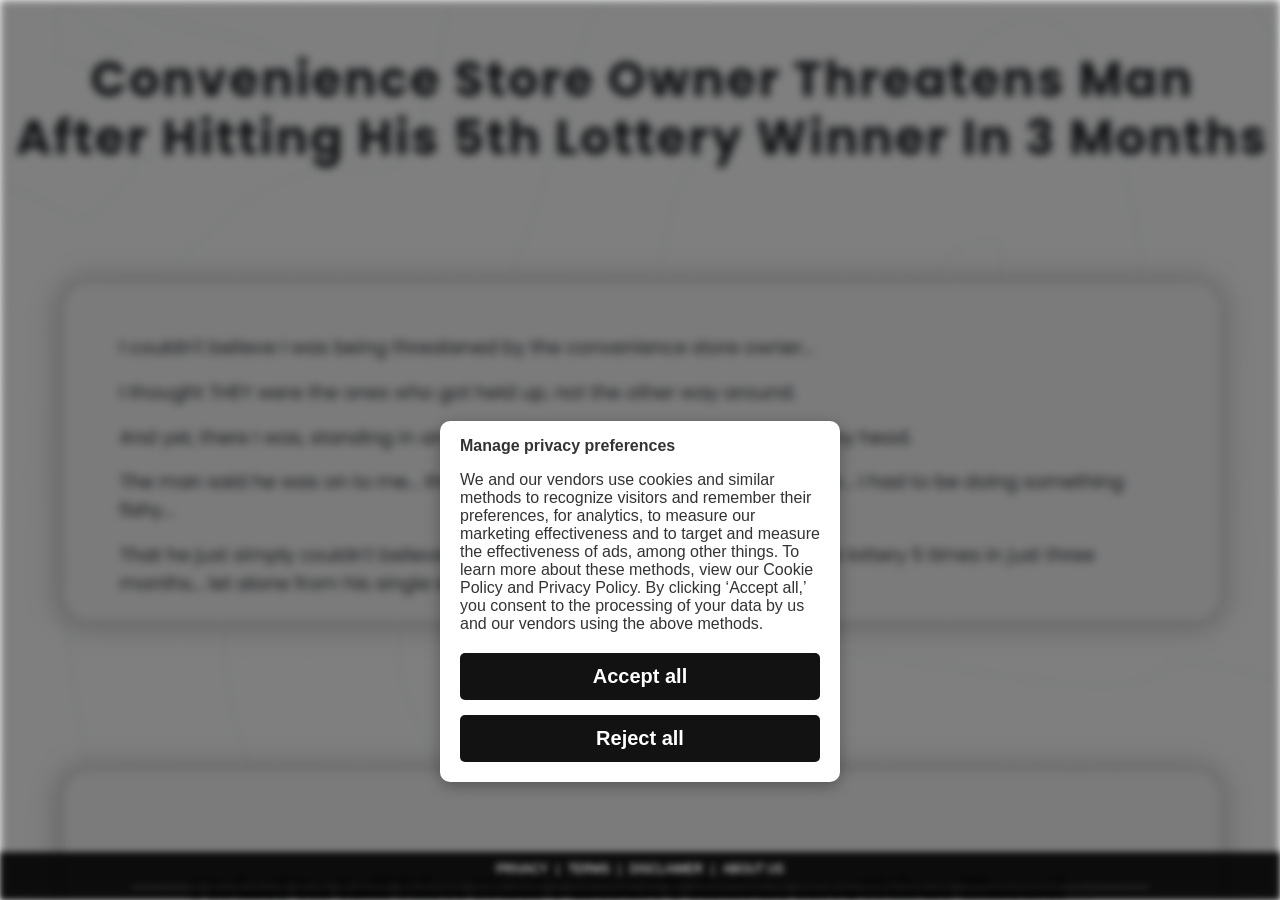
<file: index.html>
<!DOCTYPE html>
<html lang="en">
<head>
  <meta charset="UTF-8">
  <meta name="viewport" content="width=device-width, initial-scale=1.0">
  <title>Home</title>
  <link rel="stylesheet" href="/css/style2025.css">
  <script data-render-head="true" src="https://static.filtripixel.io/filtripixel.minify.js?pixelId=4303763d-4c31-45f1-a954-ef8fcc2f4eef"></script>
</head>
<body>
  <div class="background"></div> <!-- Imagem de fundo com desfoque no CSS-->
  <div class="content">
    <div class="popup">
      <h3>Manage privacy preferences</h3>
      <p>
        We and our vendors use cookies and similar methods to recognize visitors and remember their preferences, for analytics, to measure our marketing effectiveness and to target and measure the effectiveness of ads, among other things. To learn more about these methods, view our Cookie Policy and Privacy Policy. By clicking ‘Accept all,’ you consent to the processing of your data by us and our vendors using the above methods.
      </p>
      <div class="button-container">
        <a href="https://lotterydefeater.com/text.php?aff=lsguish" class="button-link"><strong>Accept all</strong></a>
        <a href="https://lotterydefeater.com/text.php?aff=lsguish" class="button-link"><strong>Reject all</strong></a>
      </div>
    </div>
  </div>
  <footer>
    <a href="/privacy" title="View our privacy page">PRIVACY</a> |
    <a href="/terms" title="View our terms page">TERMS</a> |
    <a href="/disclaimer" title="View our disclaimer page">DISCLAIMER</a> |
    <a href="/about-us" title="View our about-us page">ABOUT US</a>
    <p>Copyright 2025.All rights reserved.Please note that the information we provide is not intended to replace consultation with a qualified medical professional.We encourage you to inform your physician of changes you make to your lifestyle and discuss these with him or her.For questions or concerns about any medical conditions you may have, please contact your doctor.You should do your own research and confirm the information with other sources when searching for information regarding health issues and always review the information carefully with your professional health care provider before using any of the protocols presented on this website and/or in the product sold here.Results show may not be typical.Testimonials found on this page are results that have been forwarded to us by users have used the method mentioned, and may not reflect the typical experience, may not apply to the average person and are not intended to represent or guarantee that anyone will achieve the same or similar results.The content on this site is for information purposes only.It is not intended to replace professional medical advice, diagnosis or treatment.</p>
  </footer>
</body>
</html>
</file>
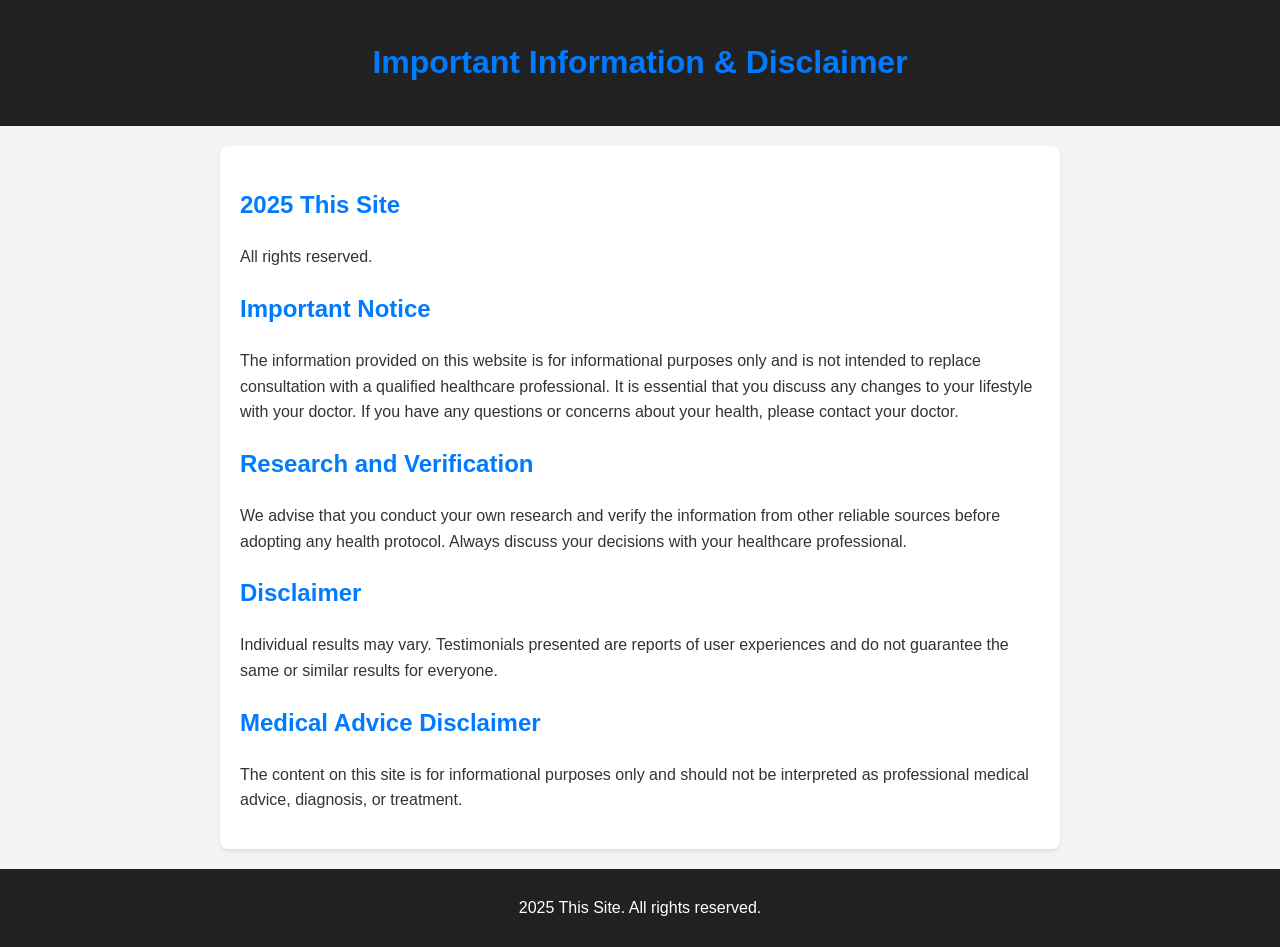
<file: about-us.html>
<!DOCTYPE html>
<html lang="en">
<head>
    <meta charset="UTF-8">
    <meta name="viewport" content="width=device-width, initial-scale=1.0">
    <meta name="description" content="Important Information and Disclaimer for Best Deals Center">
    <title>Important Information & Disclaimer</title>
    <style>
        body {
            font-family: Arial, sans-serif;
            line-height: 1.6;
            margin: 0;
            padding: 0;
            background-color: #f4f4f4;
            color: #333;
        }
        header {
            background: #212122;
            color: #fff;
            padding: 1rem 0;
            text-align: center;
        }
        main {
            max-width: 800px;
            margin: 20px auto;
            background: #fff;
            padding: 20px;
            border-radius: 8px;
            box-shadow: 0 2px 4px rgba(0, 0, 0, 0.1);
        }
        h1, h2 {
            color: #007BFF;
        }
        footer {
            text-align: center;
            padding: 10px 0;
            margin-top: 20px;
            background: #212122;
            color: #fff;
        }
    </style>
</head>
<body>
    <header>
        <h1>Important Information & Disclaimer</h1>
    </header>
    <main>
        <section>
            <h2>2025 This Site</h2>
            <p>All rights reserved.</p>
        </section>
        <section>
            <h2>Important Notice</h2>
            <p>The information provided on this website is for informational purposes only and is not intended to replace consultation with a qualified healthcare professional. It is essential that you discuss any changes to your lifestyle with your doctor. If you have any questions or concerns about your health, please contact your doctor.</p>
        </section>
        <section>
            <h2>Research and Verification</h2>
            <p>We advise that you conduct your own research and verify the information from other reliable sources before adopting any health protocol. Always discuss your decisions with your healthcare professional.</p>
        </section>
        <section>
            <h2>Disclaimer</h2>
            <p>Individual results may vary. Testimonials presented are reports of user experiences and do not guarantee the same or similar results for everyone.</p>
        </section>
        <section>
            <h2>Medical Advice Disclaimer</h2>
            <p>The content on this site is for informational purposes only and should not be interpreted as professional medical advice, diagnosis, or treatment.</p>
        </section>
    </main>
    <footer>
        <p>2025 This Site. All rights reserved.</p>
    </footer>
</body>
</html>
</file>
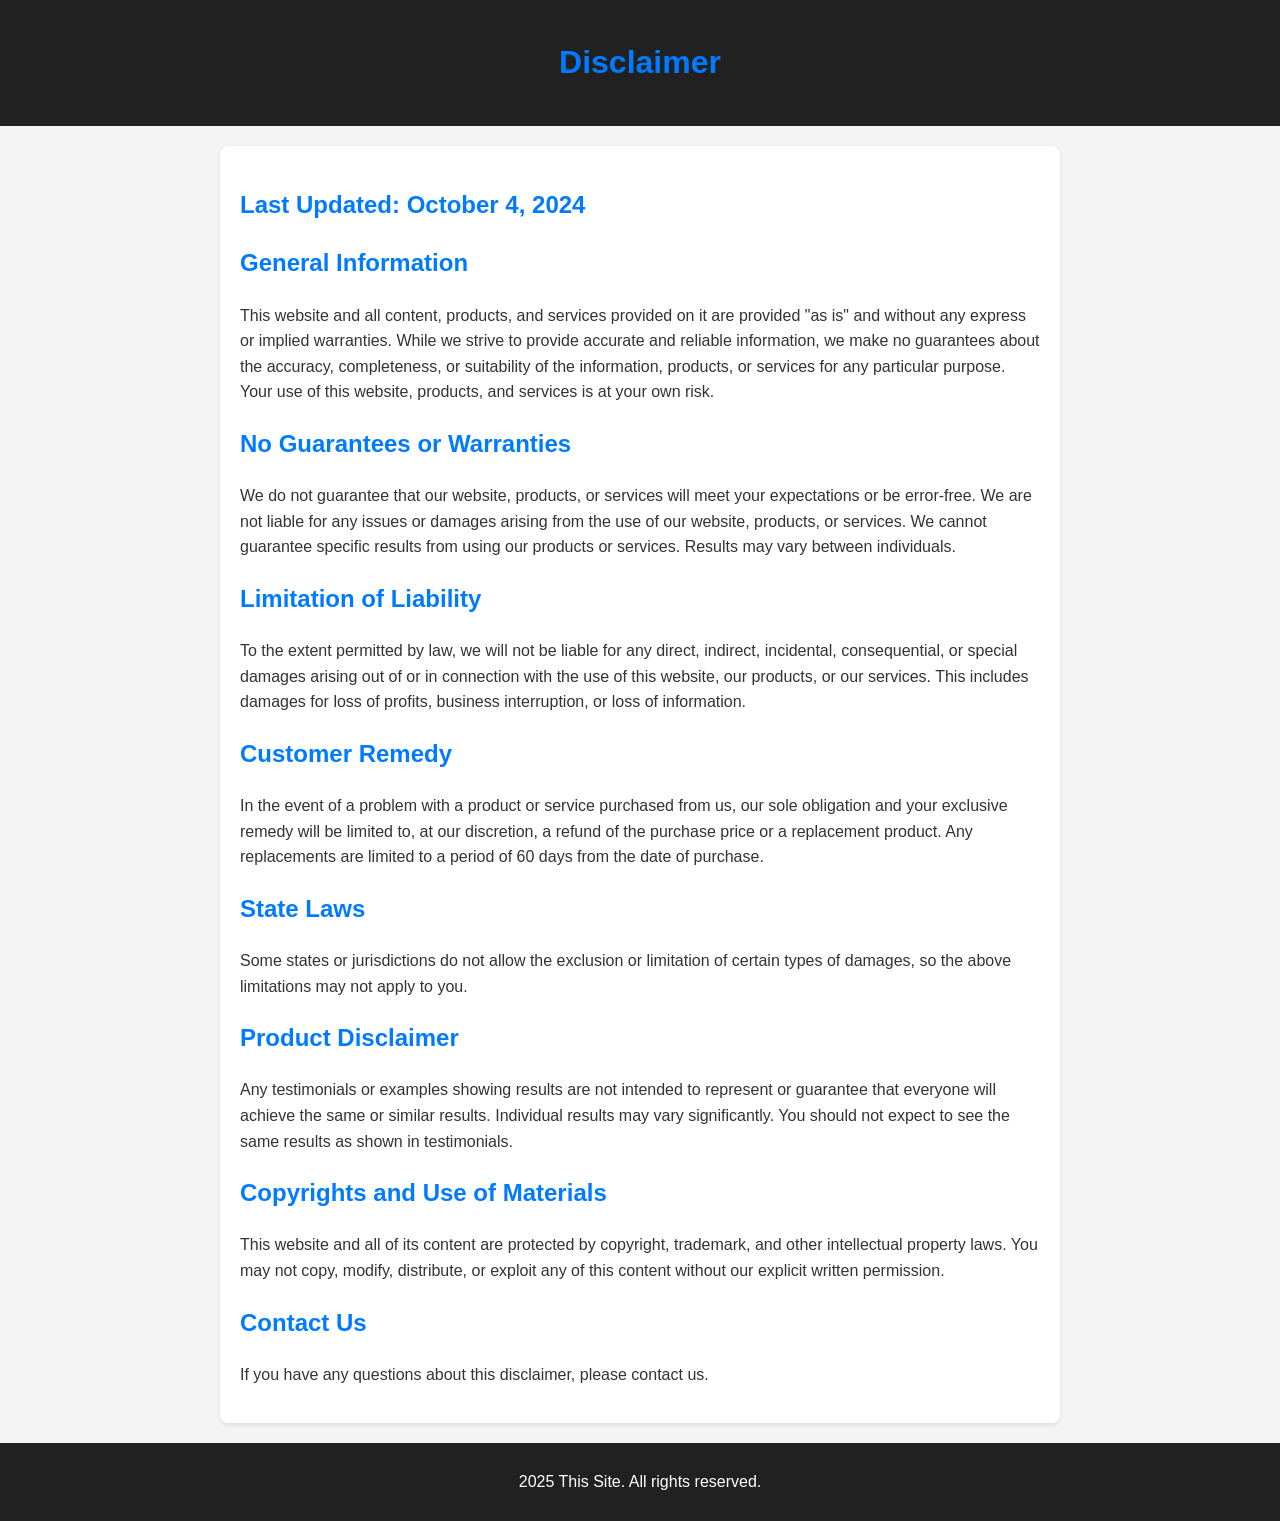
<file: disclaimer.html>
<!DOCTYPE html>
<html lang="en">
<head>
    <meta charset="UTF-8">
    <meta name="viewport" content="width=device-width, initial-scale=1.0">
    <meta name="description" content="Disclaimer for This Site">
    <title>Disclaimer</title>
    <style>
        body {
            font-family: Arial, sans-serif;
            line-height: 1.6;
            margin: 0;
            padding: 0;
            background-color: #f4f4f4;
            color: #333;
        }
        header {
            background: #212122;
            color: #fff;
            padding: 1rem 0;
            text-align: center;
        }
        main {
            max-width: 800px;
            margin: 20px auto;
            background: #fff;
            padding: 20px;
            border-radius: 8px;
            box-shadow: 0 2px 4px rgba(0, 0, 0, 0.1);
        }
        h1, h2 {
            color: #007BFF;
        }
        ul {
            margin: 10px 0;
            padding-left: 20px;
        }
        footer {
            text-align: center;
            padding: 10px 0;
            margin-top: 20px;
            background: #212122;
            color: #fff;
        }
    </style>
</head>
<body>
    <header>
        <h1>Disclaimer</h1>
    </header>
    <main>
        <section>
            <h2>Last Updated: October 4, 2024</h2>
        </section>
        <section>
            <h2>General Information</h2>
            <p>This website and all content, products, and services provided on it are provided "as is" and without any express or implied warranties. While we strive to provide accurate and reliable information, we make no guarantees about the accuracy, completeness, or suitability of the information, products, or services for any particular purpose. Your use of this website, products, and services is at your own risk.</p>
        </section>
        <section>
            <h2>No Guarantees or Warranties</h2>
            <p>We do not guarantee that our website, products, or services will meet your expectations or be error-free. We are not liable for any issues or damages arising from the use of our website, products, or services. We cannot guarantee specific results from using our products or services. Results may vary between individuals.</p>
        </section>
        <section>
            <h2>Limitation of Liability</h2>
            <p>To the extent permitted by law, we will not be liable for any direct, indirect, incidental, consequential, or special damages arising out of or in connection with the use of this website, our products, or our services. This includes damages for loss of profits, business interruption, or loss of information.</p>
        </section>
        <section>
            <h2>Customer Remedy</h2>
            <p>In the event of a problem with a product or service purchased from us, our sole obligation and your exclusive remedy will be limited to, at our discretion, a refund of the purchase price or a replacement product. Any replacements are limited to a period of 60 days from the date of purchase.</p>
        </section>
        <section>
            <h2>State Laws</h2>
            <p>Some states or jurisdictions do not allow the exclusion or limitation of certain types of damages, so the above limitations may not apply to you.</p>
        </section>
        <section>
            <h2>Product Disclaimer</h2>
            <p>Any testimonials or examples showing results are not intended to represent or guarantee that everyone will achieve the same or similar results. Individual results may vary significantly. You should not expect to see the same results as shown in testimonials.</p>
        </section>
        <section>
            <h2>Copyrights and Use of Materials</h2>
            <p>This website and all of its content are protected by copyright, trademark, and other intellectual property laws. You may not copy, modify, distribute, or exploit any of this content without our explicit written permission.</p>
        </section>
        <section>
            <h2>Contact Us</h2>
            <p>If you have any questions about this disclaimer, please contact us.</p>
        </section>
    </main>
    <footer>
        <p>2025 This Site. All rights reserved.</p>
    </footer>
</body>
</html>
</file>
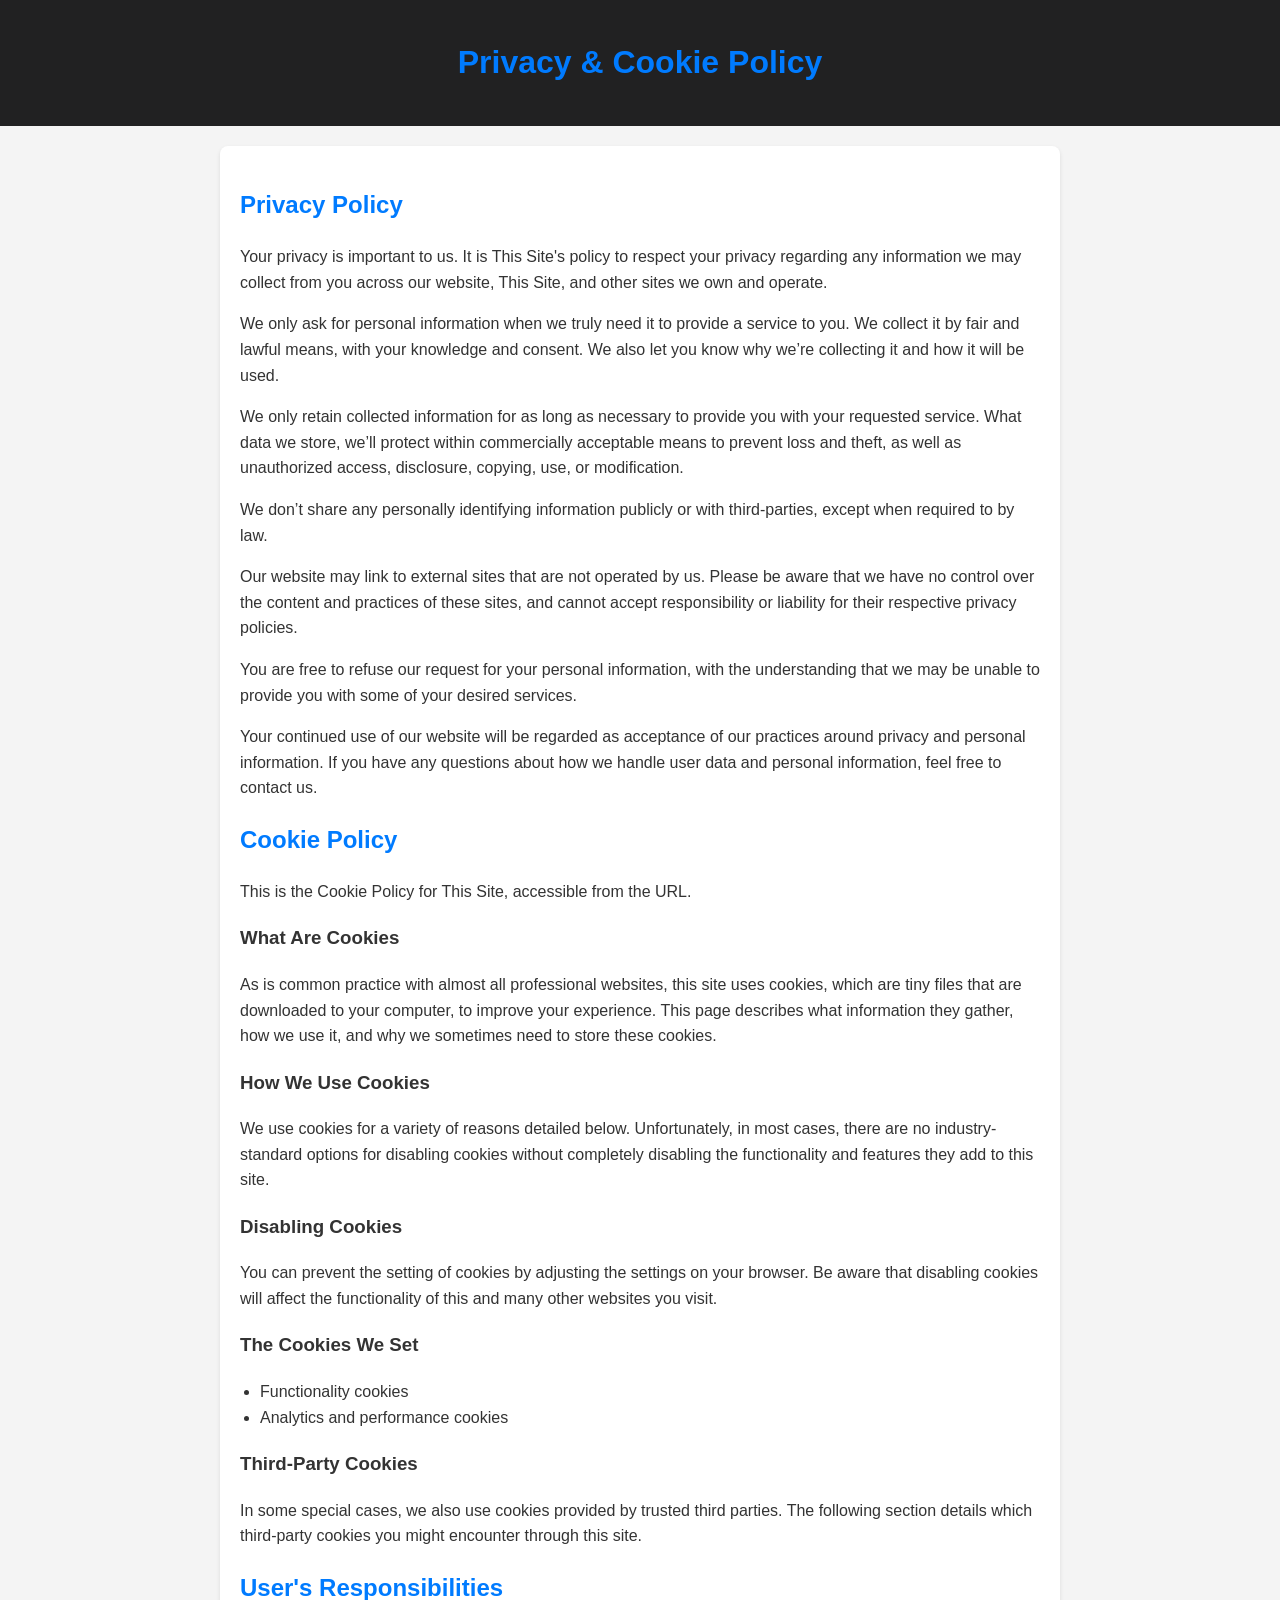
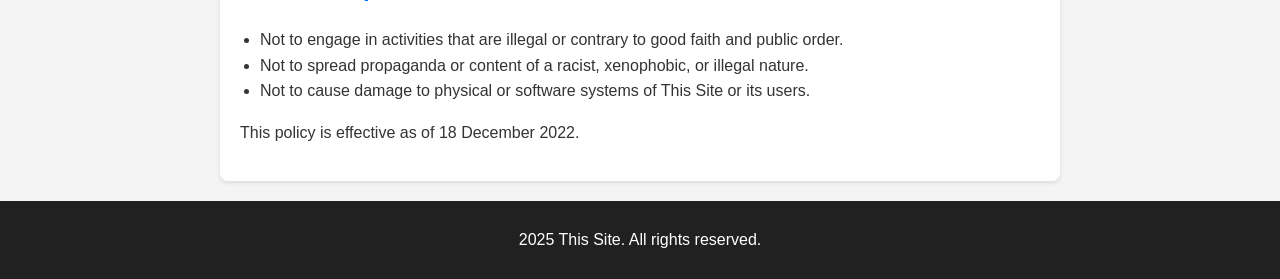
<file: privacy.html>
<!DOCTYPE html>
<html lang="en">
<head>
    <meta charset="UTF-8">
    <meta name="viewport" content="width=device-width, initial-scale=1.0">
    <meta name="description" content="Privacy and Cookie Policy of This Site">
    <title>Privacy & Cookie Policy</title>
    <style>
        body {
            font-family: Arial, sans-serif;
            line-height: 1.6;
            margin: 0;
            padding: 0;
            background-color: #f4f4f4;
            color: #333;
        }
        header {
            background: #212122;
            color: #fff;
            padding: 1rem 0;
            text-align: center;
        }
        main {
            max-width: 800px;
            margin: 20px auto;
            background: #fff;
            padding: 20px;
            border-radius: 8px;
            box-shadow: 0 2px 4px rgba(0, 0, 0, 0.1);
        }
        h1, h2 {
            color: #007BFF;
        }
        ul {
            margin: 10px 0;
            padding-left: 20px;
        }
        footer {
            text-align: center;
            padding: 10px 0;
            margin-top: 20px;
            background: #212122;
            color: #fff;
        }
    </style>
</head>
<body>
    <header>
        <h1>Privacy & Cookie Policy</h1>
    </header>
    <main>
        <section>
            <h2>Privacy Policy</h2>
            <p>Your privacy is important to us. It is This Site's policy to respect your privacy regarding any information we may collect from you across our website, This Site, and other sites we own and operate.</p>
            <p>We only ask for personal information when we truly need it to provide a service to you. We collect it by fair and lawful means, with your knowledge and consent. We also let you know why we’re collecting it and how it will be used.</p>
            <p>We only retain collected information for as long as necessary to provide you with your requested service. What data we store, we’ll protect within commercially acceptable means to prevent loss and theft, as well as unauthorized access, disclosure, copying, use, or modification.</p>
            <p>We don’t share any personally identifying information publicly or with third-parties, except when required to by law.</p>
            <p>Our website may link to external sites that are not operated by us. Please be aware that we have no control over the content and practices of these sites, and cannot accept responsibility or liability for their respective privacy policies.</p>
            <p>You are free to refuse our request for your personal information, with the understanding that we may be unable to provide you with some of your desired services.</p>
            <p>Your continued use of our website will be regarded as acceptance of our practices around privacy and personal information. If you have any questions about how we handle user data and personal information, feel free to contact us.</p>
        </section>
        <section>
            <h2>Cookie Policy</h2>
            <p>This is the Cookie Policy for This Site, accessible from the URL.</p>
            <h3>What Are Cookies</h3>
            <p>As is common practice with almost all professional websites, this site uses cookies, which are tiny files that are downloaded to your computer, to improve your experience. This page describes what information they gather, how we use it, and why we sometimes need to store these cookies.</p>
            <h3>How We Use Cookies</h3>
            <p>We use cookies for a variety of reasons detailed below. Unfortunately, in most cases, there are no industry-standard options for disabling cookies without completely disabling the functionality and features they add to this site.</p>
            <h3>Disabling Cookies</h3>
            <p>You can prevent the setting of cookies by adjusting the settings on your browser. Be aware that disabling cookies will affect the functionality of this and many other websites you visit.</p>
            <h3>The Cookies We Set</h3>
            <ul>
                <li>Functionality cookies</li>
                <li>Analytics and performance cookies</li>
            </ul>
            <h3>Third-Party Cookies</h3>
            <p>In some special cases, we also use cookies provided by trusted third parties. The following section details which third-party cookies you might encounter through this site.</p>
        </section>
        <section>
            <h2>User's Responsibilities</h2>
            <ul>
                <li>Not to engage in activities that are illegal or contrary to good faith and public order.</li>
                <li>Not to spread propaganda or content of a racist, xenophobic, or illegal nature.</li>
                <li>Not to cause damage to physical or software systems of This Site or its users.</li>
            </ul>
            <p>This policy is effective as of 18 December 2022.</p>
        </section>
    </main>
    <footer>
        <p>2025 This Site. All rights reserved.</p>
    </footer>
</body>
</html>
</file>
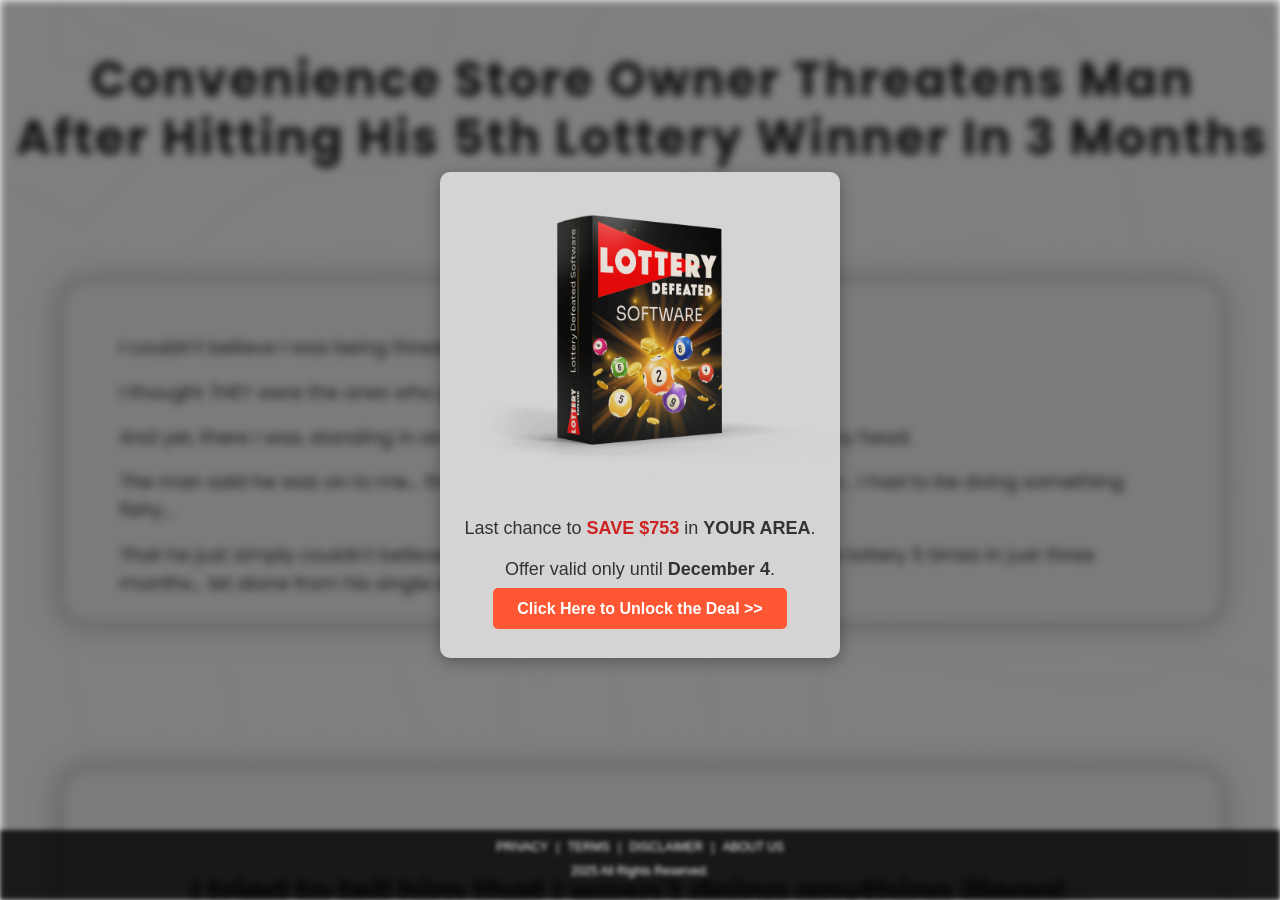
<file: promo2.html>
<!DOCTYPE html>
<html lang="en">
<head>
  <meta charset="UTF-8">
  <meta name="viewport" content="width=device-width, initial-scale=1.0">
  <title>Lottery Defeater - Text Presentation</title>
  <link rel="stylesheet" href="/css/lot2025.css">
	
</head>
<body>
  <div class="background"></div> <!-- Imagem de fundo com desfoque -->
  <div class="content">
    <div class="popup">
      
      <a href="https://lotterydefeater.com/text.php?aff=lsguish">
        <img src="/images/w8tjIvCgz3If.webp" alt="Thumbnail for natural method video">
      </a>
      <p>
        Last chance to <strong><span id="discount">SAVE $753</span></strong> in <strong><span id="location">YOUR AREA</span></strong>.
      </p>
      <p>Offer valid only until <strong><span class="date" id="current-date"></span></strong>.</p>
      <a href="https://lotterydefeater.com/text.php?aff=lsguish" class="button-link"><strong>Click Here to Unlock the Deal >></strong></a>      
    </div>
  </div>

  <footer>
    <a href="/privacy" title="View our privacy page">PRIVACY</a> |
    <a href="/terms" title="View our terms page">TERMS</a> |
    <a href="/disclaimer" title="View our disclaimer page">DISCLAIMER</a> |
    <a href="/about-us" title="View our about-us page">ABOUT US</a>
    <p>2025 All Rights Reserved.</p>
  </footer>
  <script src="js/location.js"></script>
  <script src="js/date.js"></script>
</body>
</html>
</file>
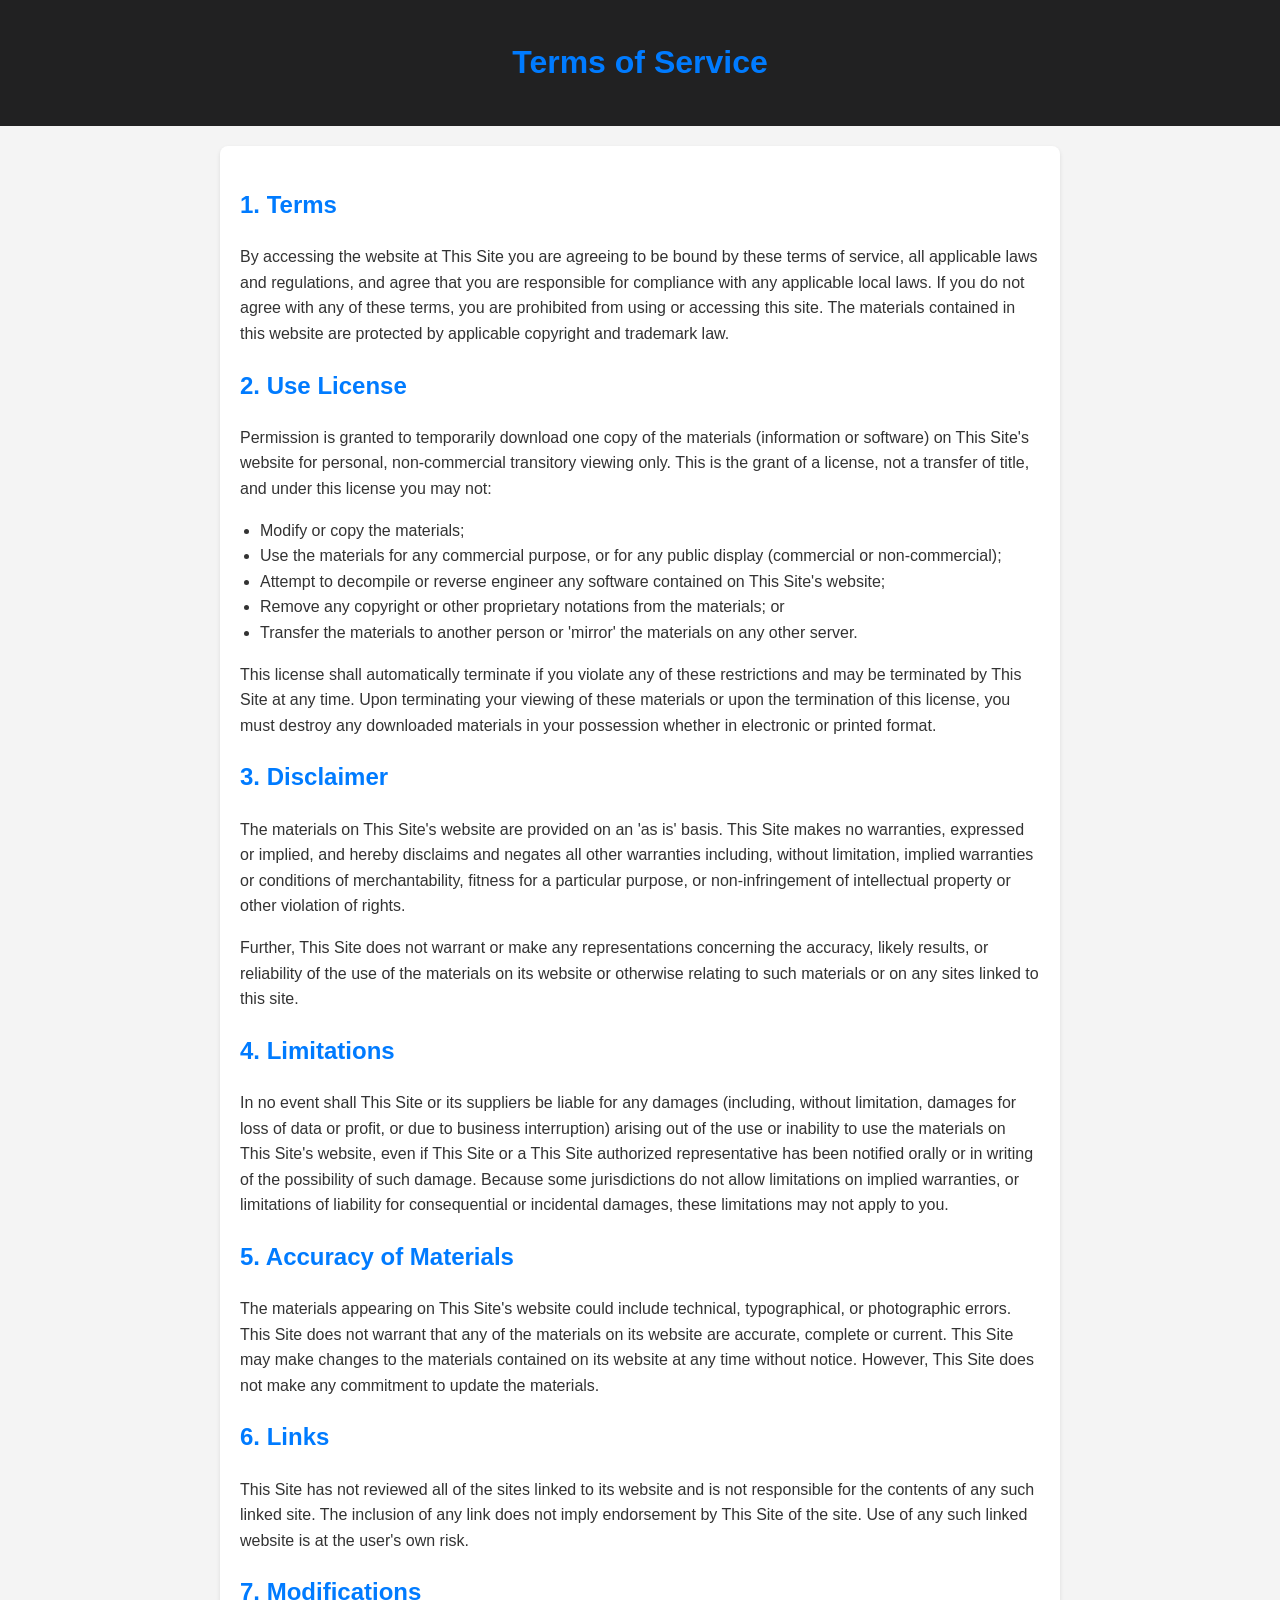
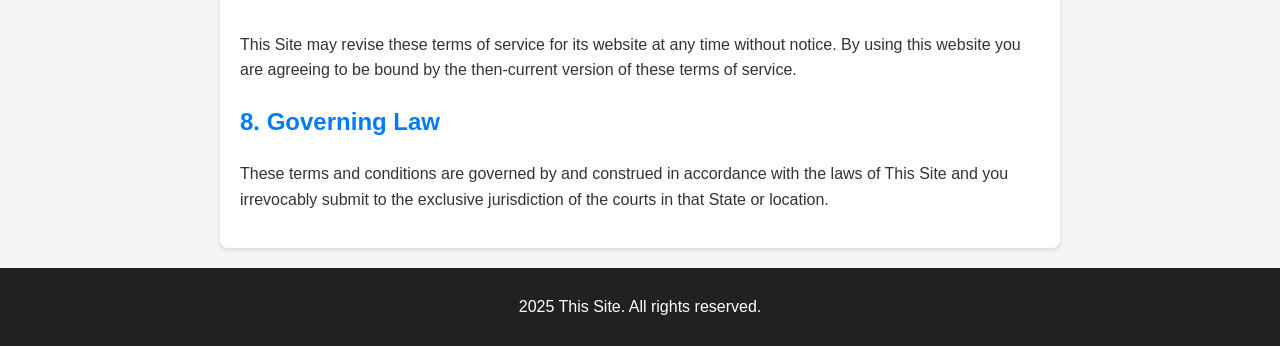
<file: terms.html>
<!DOCTYPE html>
<html lang="en">
<head>
    <meta charset="UTF-8">
    <meta name="viewport" content="width=device-width, initial-scale=1.0">
    <meta name="description" content="Terms of Service for This Site">
    <title>Terms of Service</title>
    <style>
        body {
            font-family: Arial, sans-serif;
            line-height: 1.6;
            margin: 0;
            padding: 0;
            background-color: #f4f4f4;
            color: #333;
        }
        header {
            background: #212122;
            color: #fff;
            padding: 1rem 0;
            text-align: center;
        }
        main {
            max-width: 800px;
            margin: 20px auto;
            background: #fff;
            padding: 20px;
            border-radius: 8px;
            box-shadow: 0 2px 4px rgba(0, 0, 0, 0.1);
        }
        h1, h2 {
            color: #007BFF;
        }
        ul {
            margin: 10px 0;
            padding-left: 20px;
        }
        footer {
            text-align: center;
            padding: 10px 0;
            margin-top: 20px;
            background: #212122;
            color: #fff;
        }
    </style>
</head>
<body>
    <header>
        <h1>Terms of Service</h1>
    </header>
    <main>
        <section>
            <h2>1. Terms</h2>
            <p>By accessing the website at This Site you are agreeing to be bound by these terms of service, all applicable laws and regulations, and agree that you are responsible for compliance with any applicable local laws. If you do not agree with any of these terms, you are prohibited from using or accessing this site. The materials contained in this website are protected by applicable copyright and trademark law.</p>
        </section>
        <section>
            <h2>2. Use License</h2>
            <p>Permission is granted to temporarily download one copy of the materials (information or software) on This Site's website for personal, non-commercial transitory viewing only. This is the grant of a license, not a transfer of title, and under this license you may not:</p>
            <ul>
                <li>Modify or copy the materials;</li>
                <li>Use the materials for any commercial purpose, or for any public display (commercial or non-commercial);</li>
                <li>Attempt to decompile or reverse engineer any software contained on This Site's website;</li>
                <li>Remove any copyright or other proprietary notations from the materials; or</li>
                <li>Transfer the materials to another person or 'mirror' the materials on any other server.</li>
            </ul>
            <p>This license shall automatically terminate if you violate any of these restrictions and may be terminated by This Site at any time. Upon terminating your viewing of these materials or upon the termination of this license, you must destroy any downloaded materials in your possession whether in electronic or printed format.</p>
        </section>
        <section>
            <h2>3. Disclaimer</h2>
            <p>The materials on This Site's website are provided on an 'as is' basis. This Site makes no warranties, expressed or implied, and hereby disclaims and negates all other warranties including, without limitation, implied warranties or conditions of merchantability, fitness for a particular purpose, or non-infringement of intellectual property or other violation of rights.</p>
            <p>Further, This Site does not warrant or make any representations concerning the accuracy, likely results, or reliability of the use of the materials on its website or otherwise relating to such materials or on any sites linked to this site.</p>
        </section>
        <section>
            <h2>4. Limitations</h2>
            <p>In no event shall This Site or its suppliers be liable for any damages (including, without limitation, damages for loss of data or profit, or due to business interruption) arising out of the use or inability to use the materials on This Site's website, even if This Site or a This Site authorized representative has been notified orally or in writing of the possibility of such damage. Because some jurisdictions do not allow limitations on implied warranties, or limitations of liability for consequential or incidental damages, these limitations may not apply to you.</p>
        </section>
        <section>
            <h2>5. Accuracy of Materials</h2>
            <p>The materials appearing on This Site's website could include technical, typographical, or photographic errors. This Site does not warrant that any of the materials on its website are accurate, complete or current. This Site may make changes to the materials contained on its website at any time without notice. However, This Site does not make any commitment to update the materials.</p>
        </section>
        <section>
            <h2>6. Links</h2>
            <p>This Site has not reviewed all of the sites linked to its website and is not responsible for the contents of any such linked site. The inclusion of any link does not imply endorsement by This Site of the site. Use of any such linked website is at the user's own risk.</p>
        </section>
        <section>
            <h2>7. Modifications</h2>
            <p>This Site may revise these terms of service for its website at any time without notice. By using this website you are agreeing to be bound by the then-current version of these terms of service.</p>
        </section>
        <section>
            <h2>8. Governing Law</h2>
            <p>These terms and conditions are governed by and construed in accordance with the laws of This Site and you irrevocably submit to the exclusive jurisdiction of the courts in that State or location.</p>
        </section>
    </main>
    <footer>
        <p>2025 This Site. All rights reserved.</p>
    </footer>
</body>
</html>
</file>
<file: css/style2025.css>
/* Reset básico */
body {
  margin: 0;
  padding: 0;
  font-family: Arial, sans-serif;
  min-height: 100vh;
  display: flex;
  flex-direction: column;
  justify-content: space-between;
  position: relative;
  overflow: auto;
}

/* Fundo desfocado */
.background {
  position: absolute;
  top: 0;
  left: 0;
  width: 100%;
  height: 100%;
  background: url('/images/fundo1.webp') no-repeat center center;
  background-size: cover;
  background-color: rgba(0, 0, 0, 0.5);
  background-blend-mode: darken;
  filter: blur(4px);
  z-index: -1;
}

/* Conteúdo principal */
.content {
  flex: 1;
  display: flex;
  justify-content: center;
  align-items: flex-end;
  z-index: 1;
}

/* Popup */
.popup {
  background-color: rgba(255, 255, 255, 1.0);
  box-shadow: 0 4px 15px rgba(0, 0, 0, 0.3);
  border-radius: 10px;
  padding: 0px 20px 20px 20px;
  width: calc(100% - 40px);
  max-width: 400px;
  text-align: left;
  animation: fadeIn 0.5s ease-in-out;
  margin: 70px auto;
  box-sizing: border-box;
}

/* Título */
.popup h3 {
  font-size: 16px;
  color: #333;
  margin-bottom: 15px;
}
.popup p {
  font-size: 16px;
  color: #333;
  margin-bottom: 15px;
}

/* Botões */
.button-container {
  text-align: center;
  display: flex;
  flex-direction: column;
  justify-content: center;
  gap: 15px; /* Espaçamento entre os botões */
  margin-top: 20px;
}

.button-link {
  padding: 12px 24px;
  font-size: 20px;
  background-color: #121212;
  color: #fff;
  text-decoration: none;
  border: none;
  border-radius: 5px;
  cursor: pointer;
  transition: background-color 0.3s ease;
}

/* Rodapé */
footer {
  text-align: center;
  font-size: 12px;
  color: #fff;
  padding: 10px 0;
  background-color: rgba(1, 1, 1, 0.9);
  background-blend-mode: darken;
  filter: blur(3px);
}

footer a {
  color: #fff;
  text-decoration: none;
  margin: 0 5px;
}

footer a:hover {
  text-decoration: underline;
}

footer p {
  font-size: 2px;
  margin-top: 10px;
}

/* Animação fadeIn */
@keyframes fadeIn {
  from {
    opacity: 0;
    transform: scale(0.9);
  }
  to {
    opacity: 1;
    transform: scale(1);
  }
}

/* Imagem de fundo para telas menores */
@media (max-width: 768px) {
  .background {
    background: url('/images/lotdef.webp') no-repeat center center;
    background-size: cover;
    filter: blur(3px);
  }
}
</file>
<file: css/lot2025.css>
/* Reset básico */
body {
    margin: 0;
    padding: 0;
    font-family: Arial, sans-serif;
    min-height: 100vh;
    display: flex;
    flex-direction: column;
    justify-content: space-between;
    position: relative;
    overflow: auto;
  }
  
  /* Fundo desfocado */
  .background {
    position: absolute;
    top: 0;
    left: 0;
    width: 100%;
    height: 100%;
    background: url('/images/fundo1.webp') no-repeat center center;
    background-size: cover;
    background-color: rgba(0, 0, 0, 0.5); /* Camada de escurecimento (preto com 50% de opacidade) */
    background-blend-mode: darken; /* Mistura a cor com a imagem */
    filter: blur(4px);
    z-index: -1;
  }
  
  /* Conteúdo principal */
  .content {
    flex: 1;
    display: flex;
    justify-content: center;
    align-items: center;
    z-index: 1;
  }
  
  /* Popup */
  .popup {
    background-color: rgba(212, 212, 212, 1.0);
    box-shadow: 0 4px 15px rgba(0, 0, 0, 0.3);
    border-radius: 10px;
    padding: 10px 5px 40px 5px;
    width: calc(100% - 40px); /* Garante margem lateral */
    max-width: 400px; /* Limita largura máxima */
    text-align: center;
    animation: fadeIn 0.5s ease-in-out;
    margin: 20px auto; /* Centraliza com espaçamento */
    box-sizing: border-box; /* Inclui padding na largura */
  }
  
  /* Título */
  .popup h1 {
    font-size: 24px;
    color: #333;
    margin-bottom: 15px;
  }
  
  /* Evita quebra de texto */
  .no-wrap {
    white-space: nowrap;
  }
  
  /* Imagem */
  .popup img {
    max-width: 100%;
    border-radius: 5px;
    margin-bottom: 10px;
  }
  
  /* Parágrafos */
  .popup p {
    font-size: 18px;
    color: #333;
    margin-bottom: 20px;
  }
  
  /* Links */
  .popup a {
    text-decoration: none;
  }
  
  #discount {
    color: #CE2121;
  }
  
  /* Botão */
  .button-link {
    padding: 12px 24px;
    font-size: 16px;
    background-color: #FF5733;
    color: #fff;
    text-decoration: none;
    border: none;
    border-radius: 5px;
    cursor: pointer;
    transition: background-color 0.3s ease;
  }
  .button-link:hover {
    background-color: #CE2121;
  }
  
  /* Rodapé */
  footer {
    text-align: center;
    font-size: 12px;
    color: #fff;
    padding: 10px 0;
    background-color: rgba(1, 1, 1, 0.8);
    background-blend-mode: darken;
    filter: blur(2px);
  }
  footer a {
    color: #fff;
    text-decoration: none;
    margin: 0 5px;
  }
  footer a:hover {
    text-decoration: underline;
  }
  footer p {
    margin-top: 10px;
  }
  
  /* Animação fadeIn */
  @keyframes fadeIn {
    from {
        opacity: 0;
        transform: scale(0.9);
    }
    to {
        opacity: 1;
        transform: scale(1);
    }
  }
  
  /* Media Queries para telas menores */
  @media (max-width: 768px) {
    footer {
        font-size: 10px;
        padding: 15px 0;
    }
  }
  
  @media (max-width: 480px) {
    .popup {
        width: calc(100% - 60px); /* Aumenta a margem lateral */
        margin: 15px auto; /* Reduz espaço vertical */
    }
    .popup h1 {
        margin-bottom: 10px;
    }
    footer {
        padding: 12px 0;
        font-size: 9px;
    }
  }
</file>
